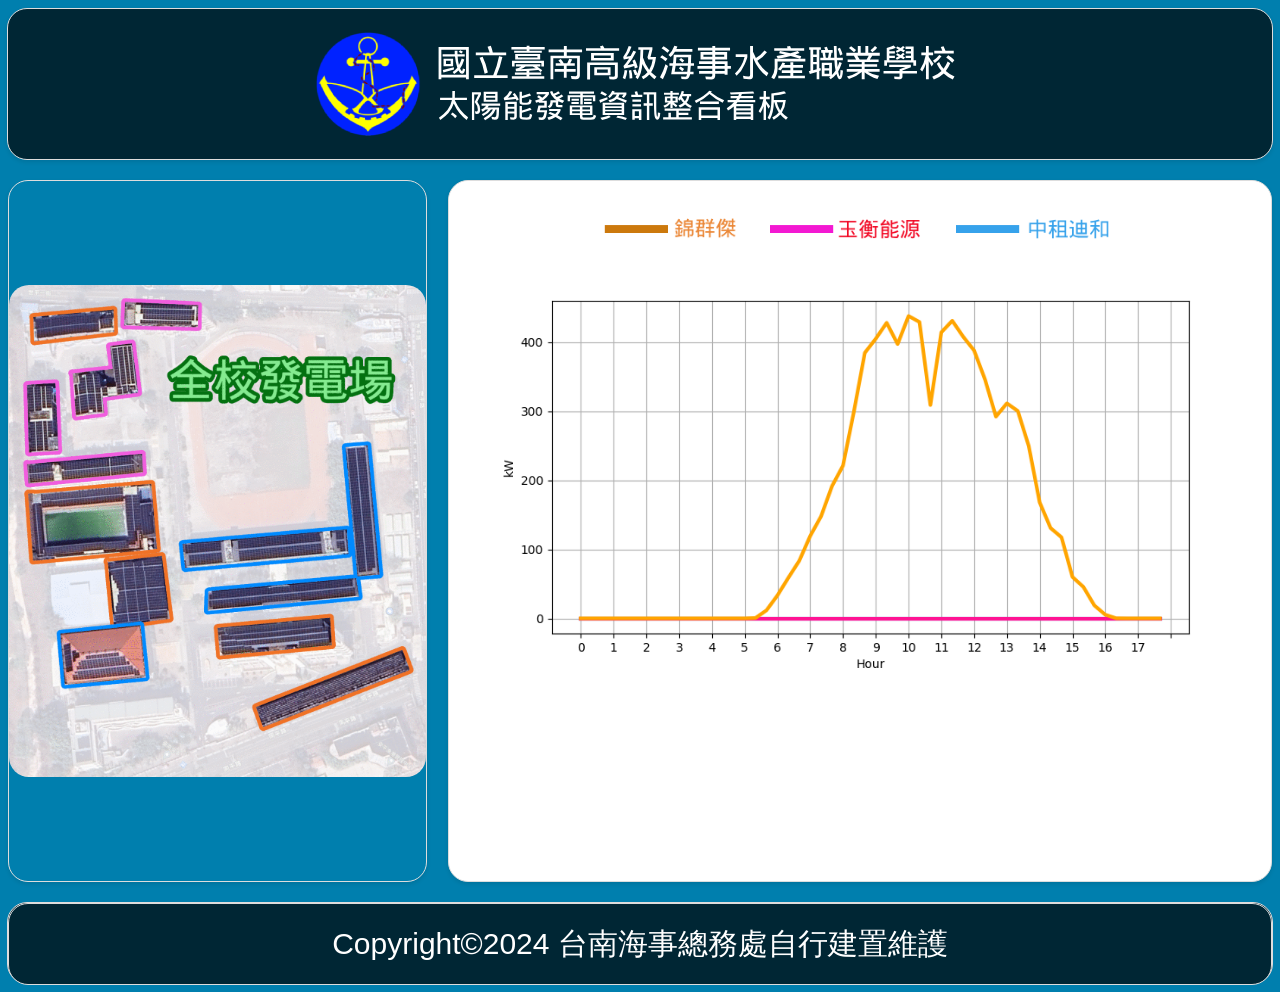
<file: index.html>
<!DOCTYPE html>
<html lang="zh-TW">
<head>
<meta charset="UTF-8">
<meta http-equiv="refresh" content="60;url=index1.html" />
<meta http-equiv="cache-control" content="no-cache">
<meta http-equiv="pragma" content="no-cache">
<meta http-equiv="expires" content="0">
<title>太陽能發電資訊整合看板</title>
<link rel="stylesheet" href="styles.css"></head>
<body>
    <div id='energy-title'>
        <div id='energy-title2'><img src='title.png' alt='logo'/></div>
    </div>
    <div class='container'>
        <div id='energy-image'>
            <img src='animation.gif' alt='map'  />
        </div>
        <div id='energy-chart'>
            <img src='legend.png' alt='legend'  />
            <img src='chart.png' alt='chart'  />
        </div>
    </div>
    <div id='copyright'>
        <div id='copyright'>Copyright©2024 台南海事總務處自行建置維護</div>
    </div>
</body>
</html>
</file>
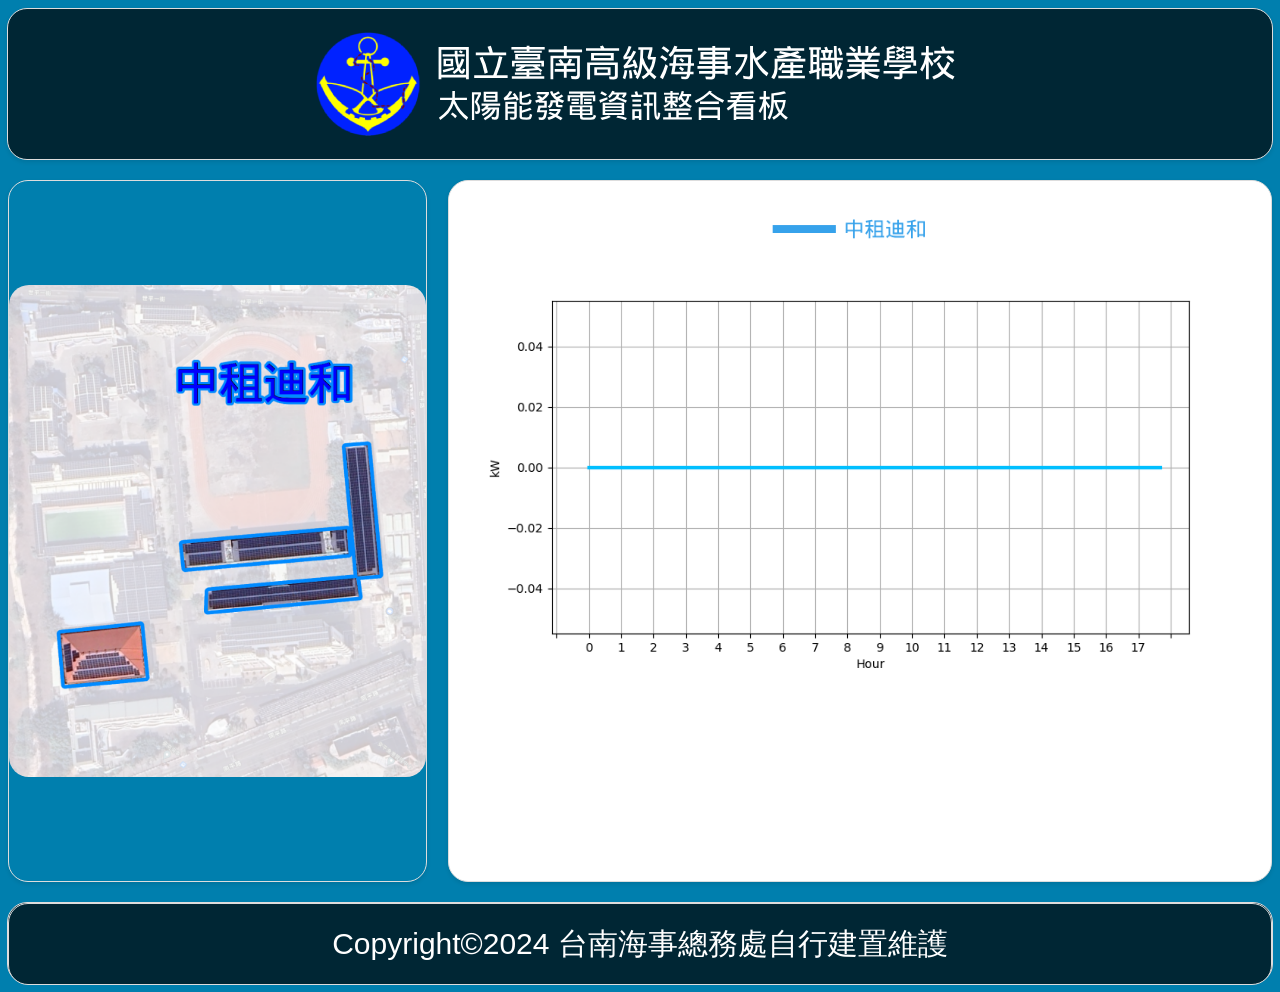
<file: index1.html>
<!DOCTYPE html>
<html lang="zh-TW">
<head>
<meta charset="UTF-8">
<meta http-equiv="refresh" content="60;url=index2.html" />
<meta http-equiv="cache-control" content="no-cache">
<meta http-equiv="pragma" content="no-cache">
<meta http-equiv="expires" content="0">
<title>太陽能發電資訊整合看板</title>
<link rel="stylesheet" href="styles.css"></head>
<body>
    <div id='energy-title'>
        <div id='energy-title2'><img src='title.png' alt='logo'/></div>
    </div>
    <div class='container'>
        <div id='energy-image'>
            <img src='1.png' alt='map'  />
        </div>
        <div id='energy-chart'>
            <img src='legend1.png' alt='legend'  />
            <img src='chart1.png' alt='chart'  />
        </div>
    </div>
    <div id='copyright'>
        <div id='copyright'>Copyright©2024 台南海事總務處自行建置維護</div>
    </div>
</body>
</html>
</file>
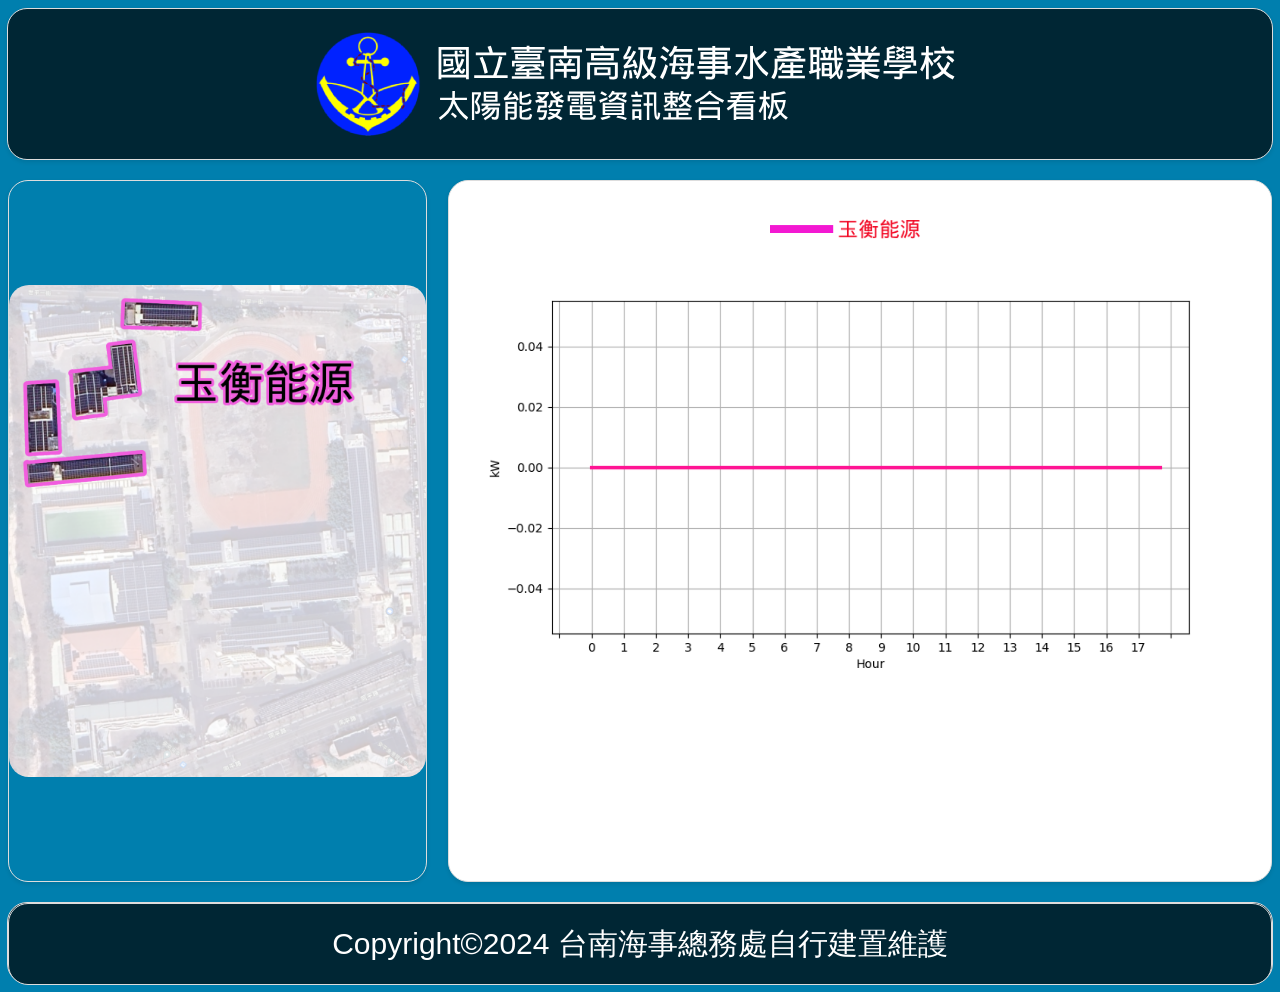
<file: index2.html>
<!DOCTYPE html>
<html lang="zh-TW">
<head>
<meta charset="UTF-8">
<meta http-equiv="refresh" content="60;url=index3.html" />
<meta http-equiv="cache-control" content="no-cache">
<meta http-equiv="pragma" content="no-cache">
<meta http-equiv="expires" content="0">
<title>太陽能發電資訊整合看板</title>
<link rel="stylesheet" href="styles.css"></head>
<body>
    <div id='energy-title'>
        <div id='energy-title2'><img src='title.png' alt='logo'/></div>
    </div>
    <div class='container'>
        <div id='energy-image'>
            <img src='2.png' alt='map'  />
        </div>
        <div id='energy-chart'>
            <img src='legend2.png' alt='legend'  />
            <img src='chart2.png' alt='chart'  />
        </div>
    </div>
    <div id='copyright'>
        <div id='copyright'>Copyright©2024 台南海事總務處自行建置維護</div>
    </div>
</body>
</html>
</file>
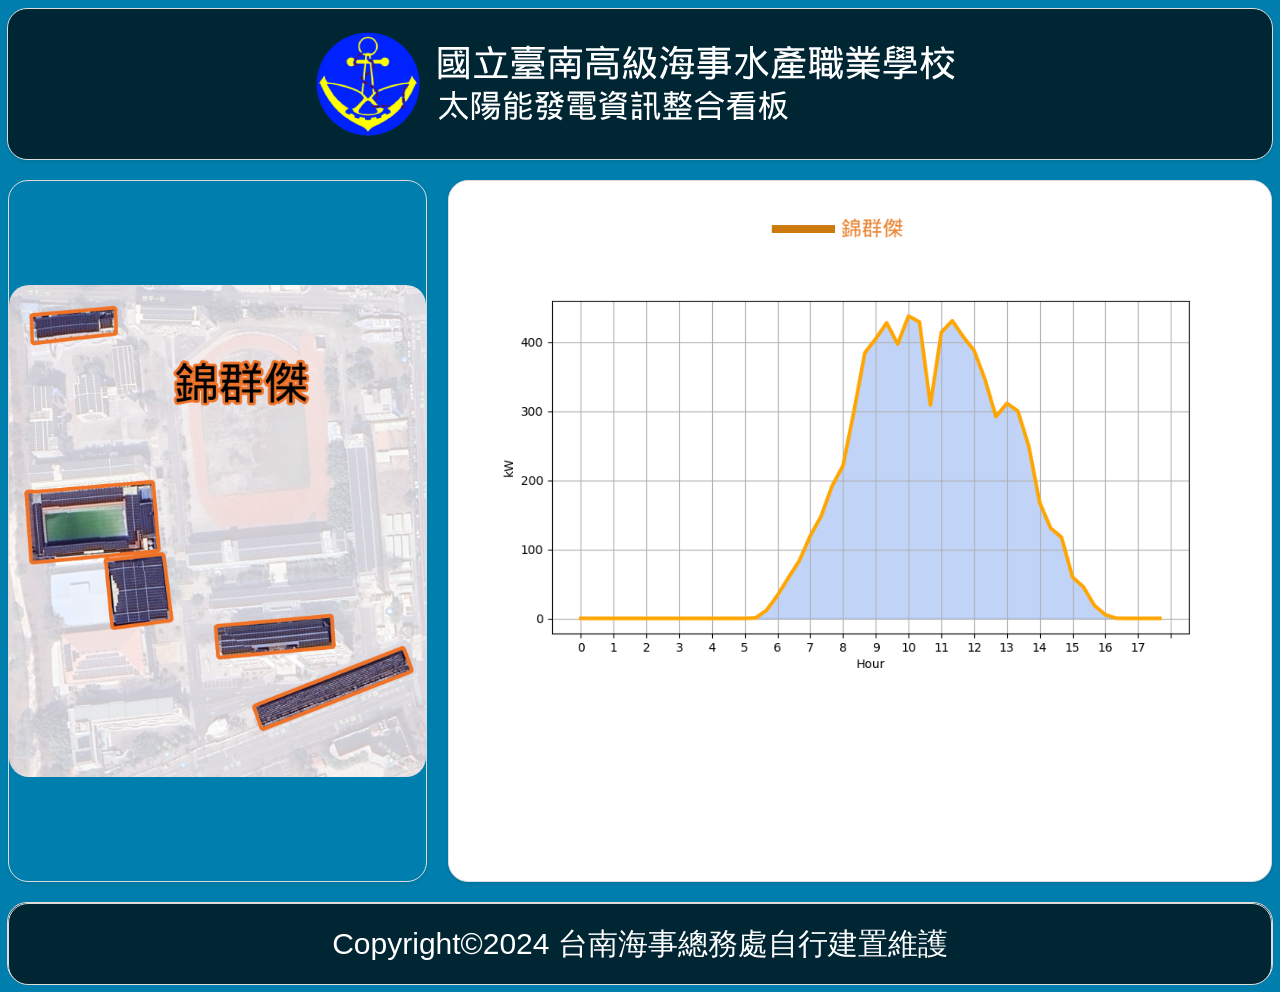
<file: index3.html>
<!DOCTYPE html>
<html lang="zh-TW">
<head>
<meta charset="UTF-8">
<meta http-equiv="refresh" content="60;url=index.html" />
<meta http-equiv="cache-control" content="no-cache">
<meta http-equiv="pragma" content="no-cache">
<meta http-equiv="expires" content="0">
<title>太陽能發電資訊整合看板</title>
<link rel="stylesheet" href="styles.css"></head>
<body>
    <div id='energy-title'>
        <div id='energy-title2'><img src='title.png' alt='logo'/></div>
    </div>
    <div class='container'>
        <div id='energy-image'>
            <img src='3.png' alt='map'  />
        </div>
        <div id='energy-chart'>
            <img src='legend3.png' alt='legend'  />
            <img src='chart3.png' alt='chart'  />
        </div>
    </div>
    <div id='copyright'>
        <div id='copyright'>Copyright©2024 台南海事總務處自行建置維護</div>
    </div>
</body>
</html>
</file>
<file: styles.css>
/* Basic styling for the page */
body {
    font-family: Arial, sans-serif;
    background-color: #007FAE; /* Light blue background */
    margin: 10;
    padding: 10;
    display: flex;
    flex-direction: column;
    align-items: center;
    overflow-y: hidden;
    overflow-x: hidden;
}
h1 {
    color: #ffffff; /* Teal heading color */
    font-size: 45px;
}
img {
    width: 100%;
    border-radius: 20px;
}		
.container {
    max-width: 100%;
    width: 100%;
    padding: 20px;
    display: flex;
    flex-wrap: wrap;
    justify-content: space-between;
}
/* Styling for the image */
#energy-image {
    display: flex;
    /* 水平置中 */
    justify-content: center;    
    /* 垂直置中 */
    align-items: center;
    width: 33%;
    height: auto;
    border: 1px solid #ddd;
    box-shadow: 0 2px 4px rgba(0, 0, 0, 0.1);
    border-radius: 20px;
}
/* Styling for the energy chart */
#energy-chart {
    position: relative;
    width: 65%;
    height: 700px;
    background-color: #ffffff; /* White chart background */
    border: 1px solid #ddd;
    box-shadow: 0 2px 4px rgba(0, 0, 0, 0.1);
    border-radius: 20px;
}
/* Styling for the title */
#energy-title {
    width: 100%;
    height: 150px;
    display: flex;
    justify-content: center;
    background-color: #002634;
    border: 1px solid #ddd;
    box-shadow: 0 2px 4px rgba(0, 0, 0, 0.1);
    border-radius: 20px;			
}
#energy-title2 {
    width: 900px;
    height: 150px;		
}
@media (max-width: 600px) {
    /* Responsive layout for small screens */
    #energy-image, #energy-chart, #energy-map {
        width: 100%;
    }
}
#copyright {
    width: 100%;
    height: 80px;
    display: flex;
    justify-content: center;
    background-color: #002634;
    border: 1px solid #ddd;
    border-radius: 20px;
    color: #ffffff; 
    font-size: 30px;
    line-height: 80px;		
}
</file>
